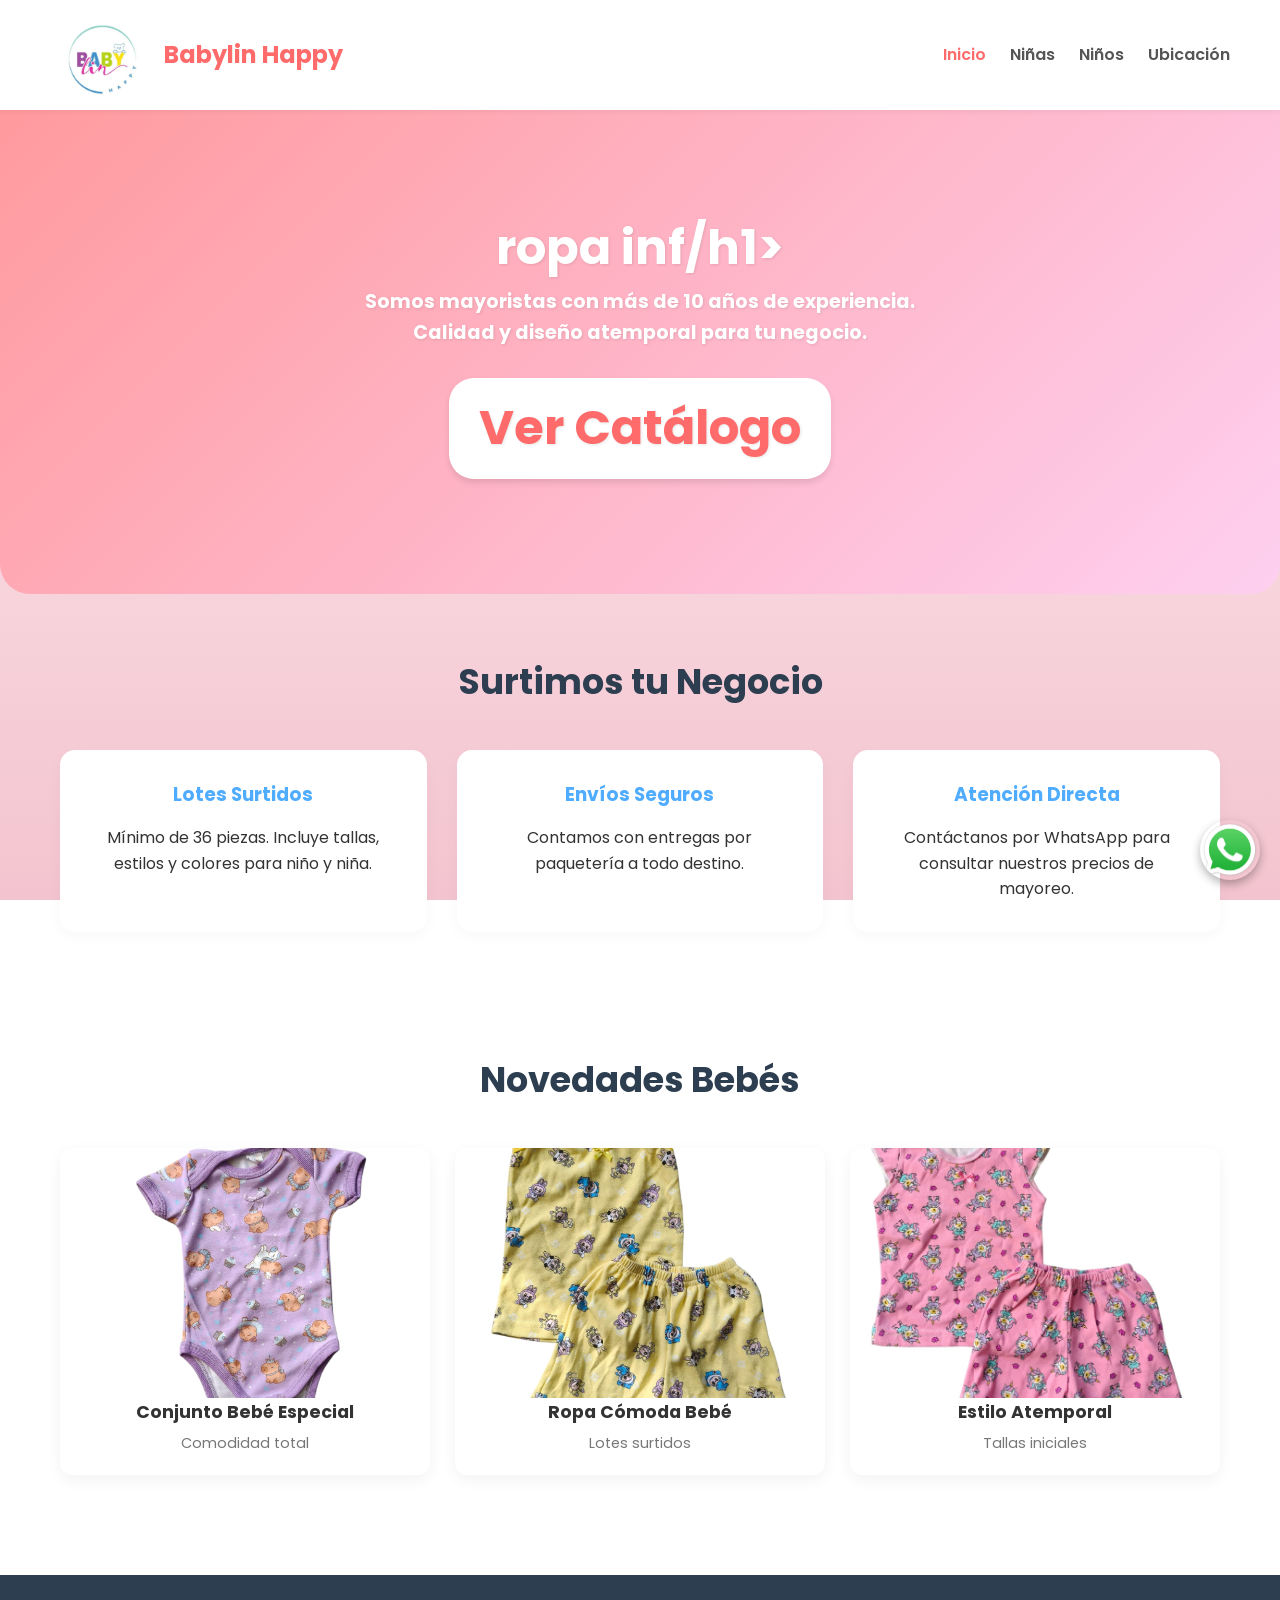
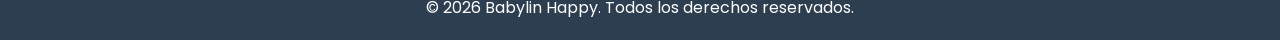
<file: index.html>
<!DOCTYPE html>
<html lang="es">
<head>
    <meta charset="UTF-8">
    <meta name="viewport" content="width=device-width, initial-scale=1.0">
    <title>Babylin Happy | Mayoreo de Ropa Infantil</title>
    <link rel="stylesheet" href="style.css">
    <link href="https://fonts.googleapis.com/css2?family=Poppins:wght@300;400;600;700&display=swap" rel="stylesheet">
    <style>
        .img-producto { width: 100%; height: 250px; object-fit: cover; display: block; }
        .logo img { max-height: 80px; vertical-align: middle; }
        .logo { display: flex; align-items: center; gap: 10px; }
        .btn-wa-img img { width: 60px; height: 60px; border-radius: 50%; box-shadow: 0 4px 10px rgba(0,0,0,0.3); transition: transform 0.2s; display: block; }
        .btn-wa-img img:hover { transform: scale(1.1); }
    </style>
</head>
<body>
    <header>
        <div class="logo">
            <img src="logo.jpeg" alt="Logo Babylin Happy">
            <span>Babylin Happy</span>
        </div>
        <nav>
            <a href="index.html" style="color:#ff6b6b;">Inicio</a>
            <a href="ninas.html">Niñas</a>
            <a href="ninos.html">Niños</a>
            <a href="ubicacion.html">Ubicación</a>
        </nav>
    </header>

    <section id="hero">
        <div class="hero-content">
            <h1>ropa inf/h1>
            <p>Somos mayoristas con más de 10 años de experiencia. Calidad y diseño atemporal para tu negocio.</p>
            <a href="ninas.html" class="btn-principal">Ver Catálogo</a>
        </div>
    </section>

    <section id="nosotros">
        <h2>Surtimos tu Negocio</h2>
        <div class="beneficios">
            <div class="beneficio-item">
                <h3>Lotes Surtidos</h3>
                <p>Mínimo de 36 piezas. Incluye tallas, estilos y colores para niño y niña.</p>
            </div>
            <div class="beneficio-item">
                <h3>Envíos Seguros</h3>
                <p>Contamos con entregas por paquetería a todo destino.</p>
            </div>
            <div class="beneficio-item">
                <h3>Atención Directa</h3>
                <p>Contáctanos por WhatsApp para consultar nuestros precios de mayoreo.</p>
            </div>
        </div>
    </section>

    <section id="novedades">
        <h2>Novedades Bebés</h2>
        <div class="grid-productos">
            <div class="tarjeta-producto">
                <img src="bebe1.jpeg" class="img-producto" alt="Ropa Bebé">
                <h4>Conjunto Bebé Especial</h4>
                <p>Comodidad total</p>
            </div>
            <div class="tarjeta-producto">
                <img src="bebe2.jpeg" class="img-producto" alt="Ropa Bebé">
                <h4>Ropa Cómoda Bebé</h4>
                <p>Lotes surtidos</p>
            </div>
            <div class="tarjeta-producto">
                <img src="bebe 3.jpeg" class="img-producto" alt="Ropa Bebé">
                <h4>Estilo Atemporal</h4>
                <p>Tallas iniciales</p>
            </div>
        </div>
    </section>

    <footer>
        <p>&copy; 2026 Babylin Happy. Todos los derechos reservados.</p>
    </footer>

    <div class="whatsapp-flotante">
        <a href="https://wa.me/522201551097?text=Hola,%20me%20interesa%20informaci%C3%B3n%20sobre%20los%20lotes%20de%2036%20piezas" target="_blank" class="btn-wa-img">
            <img src="WhatsApp.webp" alt="Cotizar por WhatsApp">
        </a>
    </div>

    <script src="script.js"></script>
</body>
    
</html>
</file>
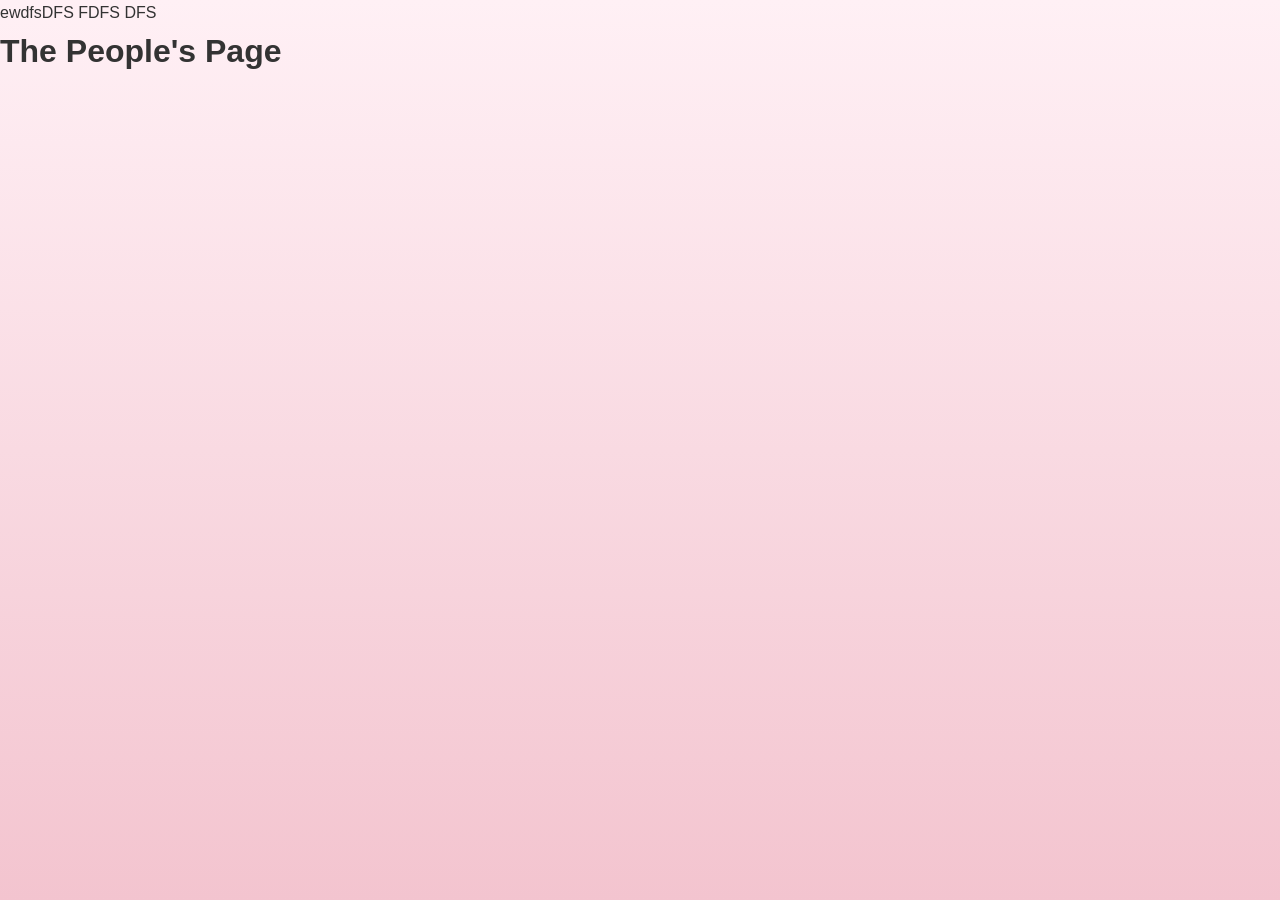
<file: index (2).html>
<!DOCTYPE html>
<html lang="es">ewdfsDFS
<head>FDFS
    <meta charset="UTF-8">
    <meta name="viewport" content="width=device-width, initial-scale=1.0">
    <title>The People's Page - Day 1</title>
    <link rel="stylesheet" href="style.css">
</head>DFS
<body>
    <div class="container">
        <h1>The People's Page</h1>
    </div>
</body>
</htmlererr>
</file>
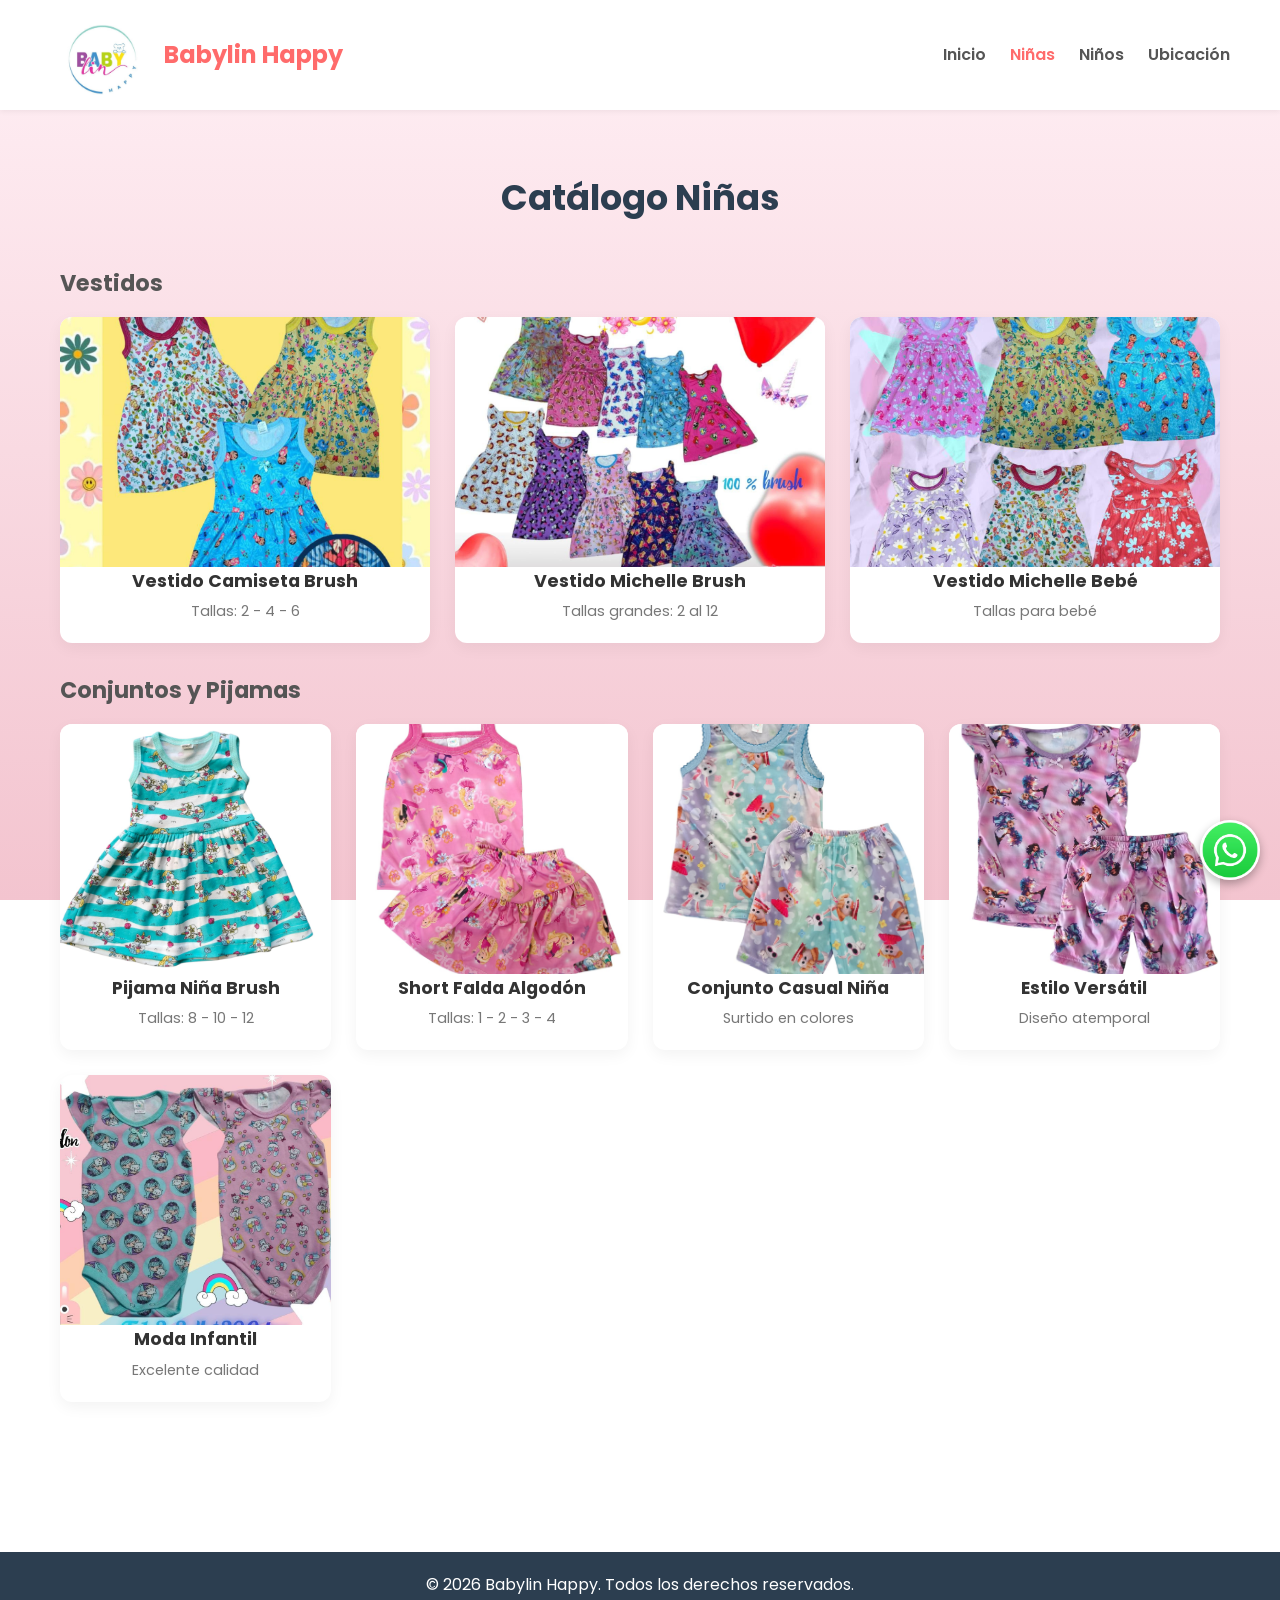
<file: ninas.html>
<!DOCTYPE html>
<html lang="es">
<head>
    <meta charset="UTF-8">
    <meta name="viewport" content="width=device-width, initial-scale=1.0">
    <title>Catálogo Niñas | Babylin Happy</title>
    <link rel="stylesheet" href="style.css">
    <link href="https://fonts.googleapis.com/css2?family=Poppins:wght@300;400;600;700&display=swap" rel="stylesheet">
    <style>
        .img-producto { width: 100%; height: 250px; object-fit: cover; display: block; }
        .logo img { max-height: 80px; vertical-align: middle; }
        .logo { display: flex; align-items: center; gap: 10px; }
        .btn-wa-img img { width: 60px; height: 60px; border-radius: 50%; box-shadow: 0 4px 10px rgba(0,0,0,0.3); transition: transform 0.2s; display: block; }
        .btn-wa-img img:hover { transform: scale(1.1); }
    </style>
</head>
<body>
    <header>
        <div class="logo">
            <img src="logo.jpeg" alt="Logo Babylin Happy">
            <span>Babylin Happy</span>
        </div>
        <nav>
            <a href="index.html">Inicio</a>
            <a href="ninas.html" style="color:#ff6b6b;">Niñas</a>
            <a href="ninos.html">Niños</a>
            <a href="ubicacion.html">Ubicación</a>
        </nav>
    </header>

    <section id="catalogo">
        <h2>Catálogo Niñas</h2>
        
        <div class="categoria">
            <h4 class="subtitulo-categoria">Vestidos</h4>
            <div class="grid-productos">
                <div class="tarjeta-producto">
                    <img src="vestidos.jpeg" class="img-producto" alt="Vestido Camiseta Brush">
                    <h4>Vestido Camiseta Brush</h4>
                    <p>Tallas: 2 - 4 - 6</p>
                </div>
                <div class="tarjeta-producto">
                    <img src="vestidos2.jpeg" class="img-producto" alt="Vestido Michelle Brush">
                    <h4>Vestido Michelle Brush</h4>
                    <p>Tallas grandes: 2 al 12</p>
                </div>
                <div class="tarjeta-producto">
                    <img src="vestidos3.jpeg" class="img-producto" alt="Vestido Michelle Brush Bebé">
                    <h4>Vestido Michelle Bebé</h4>
                    <p>Tallas para bebé</p>
                </div>
            </div>

            <h4 class="subtitulo-categoria">Conjuntos y Pijamas</h4>
            <div class="grid-productos">
                <div class="tarjeta-producto">
                    <img src="Bebeniña1.jpeg" class="img-producto" alt="Pijama Niña">
                    <h4>Pijama Niña Brush</h4>
                    <p>Tallas: 8 - 10 - 12</p>
                </div>
                <div class="tarjeta-producto">
                    <img src="bebeniña2.jpeg" class="img-producto" alt="Short Falda">
                    <h4>Short Falda Algodón</h4>
                    <p>Tallas: 1 - 2 - 3 - 4</p>
                </div>
                <div class="tarjeta-producto">
                    <img src="bebeniña3.jpeg" class="img-producto" alt="Conjunto Niña">
                    <h4>Conjunto Casual Niña</h4>
                    <p>Surtido en colores</p>
                </div>
                <div class="tarjeta-producto">
                    <img src="bebeniña6.jpeg" class="img-producto" alt="Ropa Niña">
                    <h4>Estilo Versátil</h4>
                    <p>Diseño atemporal</p>
                </div>
                <div class="tarjeta-producto">
                    <img src="bebeniña8.jpeg" class="img-producto" alt="Moda Niña">
                    <h4>Moda Infantil</h4>
                    <p>Excelente calidad</p>
                </div>
            </div>
        </div>
    </section>

    <footer>
        <p>&copy; 2026 Babylin Happy. Todos los derechos reservados.</p>
    </footer>

    <div class="whatsapp-flotante">
        <a href="https://wa.me/522201551097?text=Hola,%20me%20interesa%20informaci%C3%B3n%20sobre%20el%20cat%C3%A1logo%20de%20ni%C3%B1as" target="_blank" class="btn-wa-img">
            <img src="whatsapp.jpg" alt="Cotizar por WhatsApp">
        </a>
    </div>

    <script src="script.js"></script>
</body>
</html>
</file>
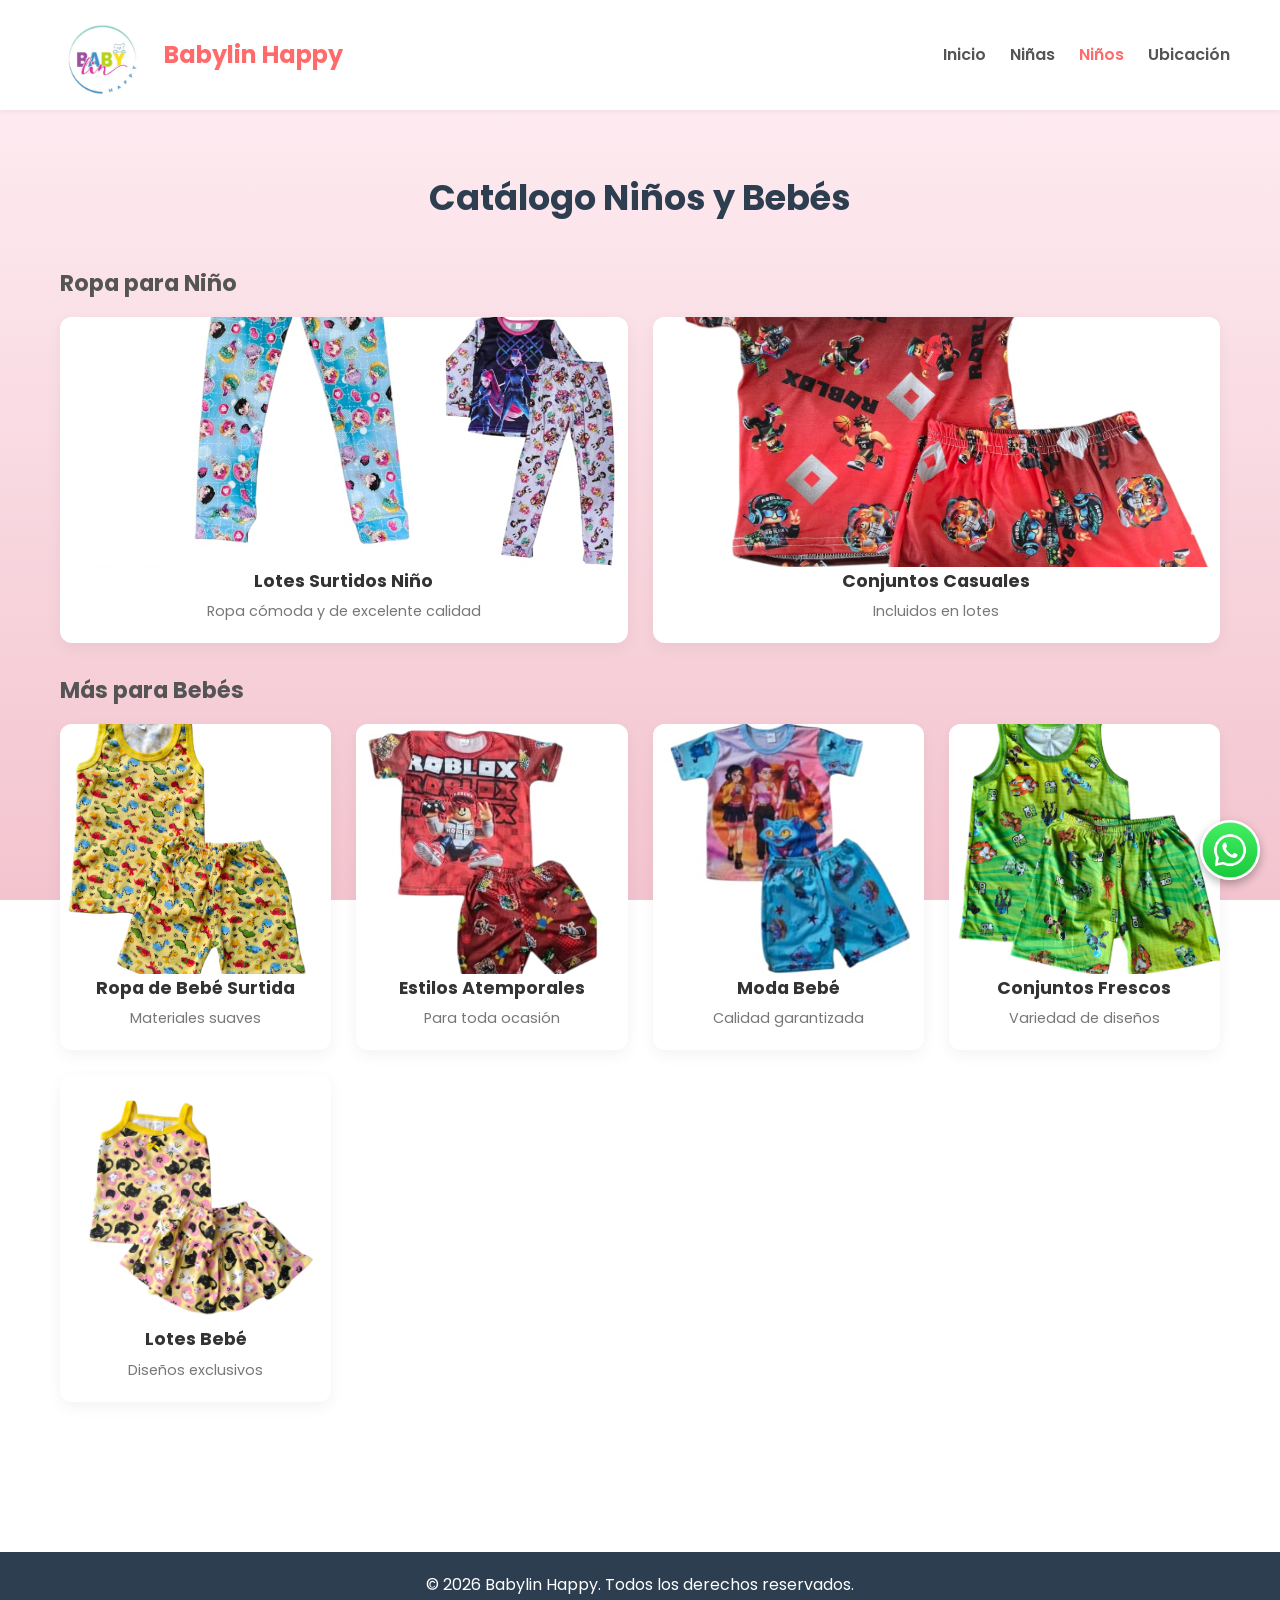
<file: ninos.html>
<!DOCTYPE html>
<html lang="es">
<head>
    <meta charset="UTF-8">
    <meta name="viewport" content="width=device-width, initial-scale=1.0">
    <title>Catálogo Niños | Babylin Happy</title>
    <link rel="stylesheet" href="style.css">
    <link href="https://fonts.googleapis.com/css2?family=Poppins:wght@300;400;600;700&display=swap" rel="stylesheet">
    <style>
        .img-producto { width: 100%; height: 250px; object-fit: cover; display: block; }
        .logo img { max-height: 80px; vertical-align: middle; }
        .logo { display: flex; align-items: center; gap: 10px; }
        .btn-wa-img img { width: 60px; height: 60px; border-radius: 50%; box-shadow: 0 4px 10px rgba(0,0,0,0.3); transition: transform 0.2s; display: block; }
        .btn-wa-img img:hover { transform: scale(1.1); }
    </style>
</head>
<body>
    <header>
        <div class="logo">
            <img src="logo.jpeg" alt="Logo Babylin Happy">
            <span>Babylin Happy</span>
        </div>
        <nav>
            <a href="index.html">Inicio</a>
            <a href="ninas.html">Niñas</a>
            <a href="ninos.html" style="color:#ff6b6b;">Niños</a>
            <a href="ubicacion.html">Ubicación</a>
        </nav>
    </header>

    <section id="catalogo">
        <h2>Catálogo Niños y Bebés</h2>
        
        <div class="categoria">
            <h4 class="subtitulo-categoria">Ropa para Niño</h4>
            <div class="grid-productos">
                <div class="tarjeta-producto">
                    <img src="ropaniño.jpeg" class="img-producto" alt="Ropa Niño">
                    <h4>Lotes Surtidos Niño</h4>
                    <p>Ropa cómoda y de excelente calidad</p>
                </div>
                <div class="tarjeta-producto">
                    <img src="bebeniño5.jpeg" class="img-producto" alt="Conjunto Niño">
                    <h4>Conjuntos Casuales</h4>
                    <p>Incluidos en lotes</p>
                </div>
            </div>

            <h4 class="subtitulo-categoria">Más para Bebés</h4>
            <div class="grid-productos">
                <div class="tarjeta-producto">
                    <img src="bebe4.jpeg" class="img-producto" alt="Ropa Bebé">
                    <h4>Ropa de Bebé Surtida</h4>
                    <p>Materiales suaves</p>
                </div>
                <div class="tarjeta-producto">
                    <img src="bebe5.jpeg" class="img-producto" alt="Ropa Bebé">
                    <h4>Estilos Atemporales</h4>
                    <p>Para toda ocasión</p>
                </div>
                <div class="tarjeta-producto">
                    <img src="bebe6.jpeg" class="img-producto" alt="Ropa Bebé">
                    <h4>Moda Bebé</h4>
                    <p>Calidad garantizada</p>
                </div>
                <div class="tarjeta-producto">
                    <img src="bebe8.jpeg" class="img-producto" alt="Ropa Bebé">
                    <h4>Conjuntos Frescos</h4>
                    <p>Variedad de diseños</p>
                </div>
                <div class="tarjeta-producto">
                    <img src="bebe9.jpeg" class="img-producto" alt="Ropa Bebé">
                    <h4>Lotes Bebé</h4>
                    <p>Diseños exclusivos</p>
                </div>
            </div>
        </div>
    </section>

    <footer>
        <p>&copy; 2026 Babylin Happy. Todos los derechos reservados.</p>
    </footer>

    <div class="whatsapp-flotante">
        <a href="https://wa.me/522201551097?text=Hola,%20me%20interesa%20informaci%C3%B3n%20sobre%20el%20cat%C3%A1logo%20de%20ni%C3%B1os%20y%20beb%C3%A9s" target="_blank" class="btn-wa-img">
            <img src="whatsapp.jpg" alt="Cotizar por WhatsApp">
        </a>
    </div>

    <script src="script.js"></script>
</body>
</html>
</file>
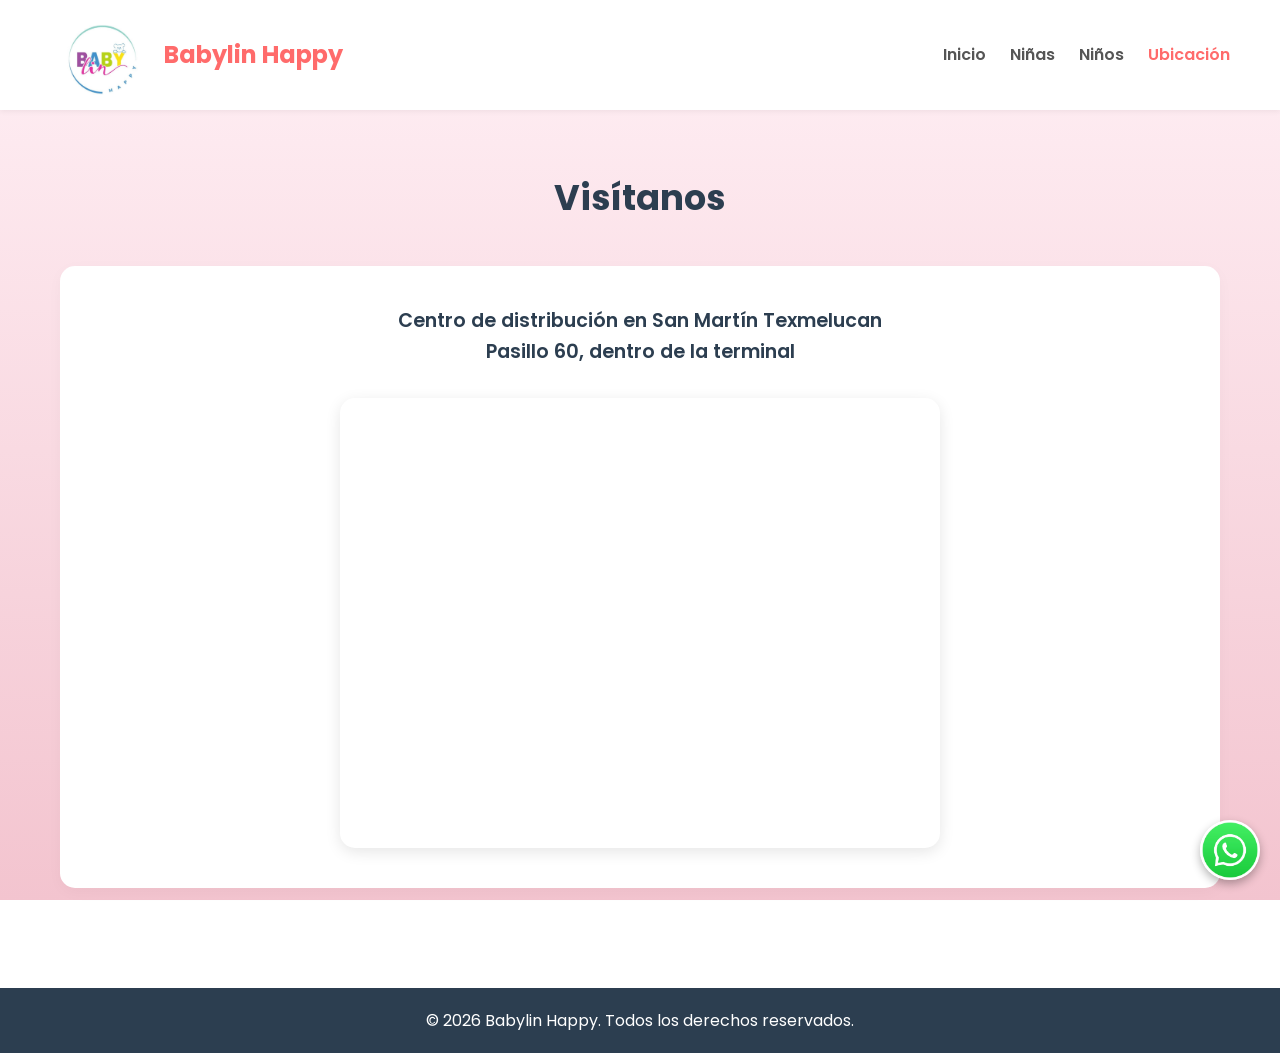
<file: ubicacion.html>
<!DOCTYPE html>
<html lang="es">
<head>
    <meta charset="UTF-8">
    <meta name="viewport" content="width=device-width, initial-scale=1.0">
    <title>Ubicación | Babylin Happy</title>
    <link rel="stylesheet" href="style.css">
    <link href="https://fonts.googleapis.com/css2?family=Poppins:wght@300;400;600;700&display=swap" rel="stylesheet">
    <style>
        .logo img { max-height: 80px; vertical-align: middle; }
        .logo { display: flex; align-items: center; gap: 10px; }
        .btn-wa-img img { width: 60px; height: 60px; border-radius: 50%; box-shadow: 0 4px 10px rgba(0,0,0,0.3); transition: transform 0.2s; display: block; }
        .btn-wa-img img:hover { transform: scale(1.1); }
        .mapa-container { width: 100%; display: flex; justify-content: center; margin-top: 30px; }
        .mapa-container iframe { max-width: 100%; border-radius: 15px; box-shadow: 0 4px 15px rgba(0,0,0,0.1); }
    </style>
</head>
<body>
    <header>
        <div class="logo">
            <img src="logo.jpeg" alt="Logo Babylin Happy">
            <span>Babylin Happy</span>
        </div>
        <nav>
            <a href="index.html">Inicio</a>
            <a href="ninas.html">Niñas</a>
            <a href="ninos.html">Niños</a>
            <a href="ubicacion.html" style="color:#ff6b6b;">Ubicación</a>
        </nav>
    </header>

    <section id="ubicacion">
        <h2>Visítanos</h2>
        <div class="info-ubicacion">
            <p>Centro de distribución en San Martín Texmelucan</p>
            <p>Pasillo 60, dentro de la terminal</p>
            
            <div class="mapa-container">
                <iframe src="https://www.google.com/maps/embed?pb=!1m18!1m12!1m3!1d241185.54685439175!2d-98.50278862560691!3d19.17229497060792!2m3!1f0!2f0!3f0!3m2!1i1024!2i768!4f13.1!3m3!1m2!1s0x85cfd3882f872aa7%3A0x9a9527b678d84337!2sTianguis%20San%20Mart%C3%ADn%20Texmelucan!5e0!3m2!1ses-419!2smx!4v1771947087719!5m2!1ses-419!2smx" width="600" height="450" style="border:0;" allowfullscreen="" loading="lazy" referrerpolicy="no-referrer-when-downgrade"></iframe>
            </div>
        </div>
    </section>

    <footer>
        <p>&copy; 2026 Babylin Happy. Todos los derechos reservados.</p>
    </footer>

    <div class="whatsapp-flotante">
        <a href="https://wa.me/522201551097?text=Hola,%20me%20interesa%20informaci%C3%B3n%20sobre%20su%20ubicaci%C3%B3n" target="_blank" class="btn-wa-img">
            <img src="whatsapp.jpg" alt="Cotizar por WhatsApp">
        </a>
    </div>

    <script src="script.js"></script>
</body>
</html>
</file>
<file: style.css>
* {
    margin: 0;
    padding: 0;
    box-sizing: border-box;
    font-family: 'Poppins', sans-serif;
    scroll-behavior: smooth;
}

body {
/* Degradado de un tono durazno/rosa suave hacia blanco */
    background: linear-gradient(to bottom, #fff0f5 0%, #f3c4cf 100%);
    color: #333;
    line-height: 1.6;
    background-attachment: fixed; /* Esto hace que el degradado se quede fijo al bajar */
}

header {
    background-color: #ffffff;
    box-shadow: 0 2px 5px rgba(0,0,0,0.05);
    padding: 15px 50px;
    display: flex;
    justify-content: space-between;
    align-items: center;
    position: sticky;
    top: 0;
    z-index: 1000;
}

.logo {
    font-size: 24px;
    font-weight: 700;
    color: #ff6b6b;
}

nav a {
    text-decoration: none;
    color: #555;
    margin-left: 20px;
    font-weight: 600;
    transition: color 0.3s;
}

nav a:hover {
    color: #ff6b6b;
}

section {
    padding: 60px 20px;
    max-width: 1200px;
    margin: 0 auto;
}

#hero {
    background: linear-gradient(135deg, #ff9a9e 0%, #fecfef 99%, #fecfef 100%);
    text-align: center;
    padding: 100px 20px;
    border-radius: 0 0 30px 30px;
    max-width: 100%;
}

.hero-content h1 {
    font-size: 3rem;
    color: #ffffff;
    margin-bottom: 15px;
    text-shadow: 1px 1px 3px rgba(0,0,0,0.1);
}

.hero-content p {
    font-size: 1.2rem;
    color: #ffffff;
    margin-bottom: 30px;
    max-width: 600px;
    margin-left: auto;
    margin-right: auto;
}

.btn-principal {
    display: inline-block;
    background-color: #ffffff;
    color: #ff6b6b;
    padding: 12px 30px;
    border-radius: 25px;
    text-decoration: none;
    font-weight: 700;
    box-shadow: 0 4px 6px rgba(0,0,0,0.1);
    transition: transform 0.2s;
}

.btn-principal:hover {
    transform: translateY(-3px);
}

h2 {
    text-align: center;
    font-size: 2.2rem;
    color: #2c3e50;
    margin-bottom: 40px;
}

.beneficios {
    display: grid;
    grid-template-columns: repeat(auto-fit, minmax(300px, 1fr));
    gap: 30px;
}

.beneficio-item {
    background-color: #ffffff;
    padding: 30px;
    border-radius: 15px;
    box-shadow: 0 4px 15px rgba(0,0,0,0.03);
    text-align: center;
}

.beneficio-item h3 {
    color: #4facfe;
    margin-bottom: 15px;
}

.categoria {
    margin-bottom: 50px;
}

.titulo-categoria {
    font-size: 1.8rem;
    color: #ff6b6b;
    border-bottom: 2px solid #fecfef;
    padding-bottom: 10px;
    margin-bottom: 20px;
}

.subtitulo-categoria {
    font-size: 1.4rem;
    color: #555;
    margin-top: 30px;
    margin-bottom: 15px;
}

.grid-productos {
    display: grid;
    grid-template-columns: repeat(auto-fit, minmax(250px, 1fr));
    gap: 25px;
}

.tarjeta-producto {
    background: #ffffff;
    border-radius: 12px;
    overflow: hidden;
    box-shadow: 0 5px 15px rgba(0,0,0,0.05);
    transition: transform 0.3s;
    text-align: center;
    padding-bottom: 20px;
}

.tarjeta-producto:hover {
    transform: translateY(-5px);
}

.img-placeholder {
    width: 100%;
    height: 250px;
    background-color: #e9ecef;
    margin-bottom: 15px;
}

.tarjeta-producto h4 {
    color: #333;
    font-size: 1.1rem;
    margin-bottom: 5px;
    padding: 0 10px;
}

.tarjeta-producto p {
    color: #777;
    font-size: 0.9rem;
    padding: 0 10px;
}

.info-ubicacion {
    background-color: #ffffff;
    padding: 40px;
    border-radius: 15px;
    text-align: center;
    box-shadow: 0 4px 15px rgba(0,0,0,0.03);
    font-size: 1.2rem;
    font-weight: 600;
    color: #2c3e50;
}

footer {
    background-color: #2c3e50;
    color: #ffffff;
    text-align: center;
    padding: 20px;
    margin-top: 40px;
}

.whatsapp-flotante {
    position: fixed;
    bottom: 20px;
    right: 20px;
    display: flex;
    flex-direction: column;
    gap: 10px;
    z-index: 1000;
}

.btn-wa {
    background-color: #25D366;
    color: white;
    padding: 12px 20px;
    border-radius: 30px;
    text-decoration: none;
    font-weight: 700;
    box-shadow: 0 4px 10px rgba(37, 211, 102, 0.3);
    text-align: center;
    transition: transform 0.2s;
}

.btn-wa:hover {
    transform: scale(1.05);
}

@media (max-width: 768px) {
    header {
        flex-direction: column;
        padding: 15px;
    }
    
    nav {
        margin-top: 15px;
    }
    
    nav a {
        margin: 0 10px;
        font-size: 0.9rem;
    }

    .hero-content h1 {
        font-size: 2rem;
    }
}
</file>
